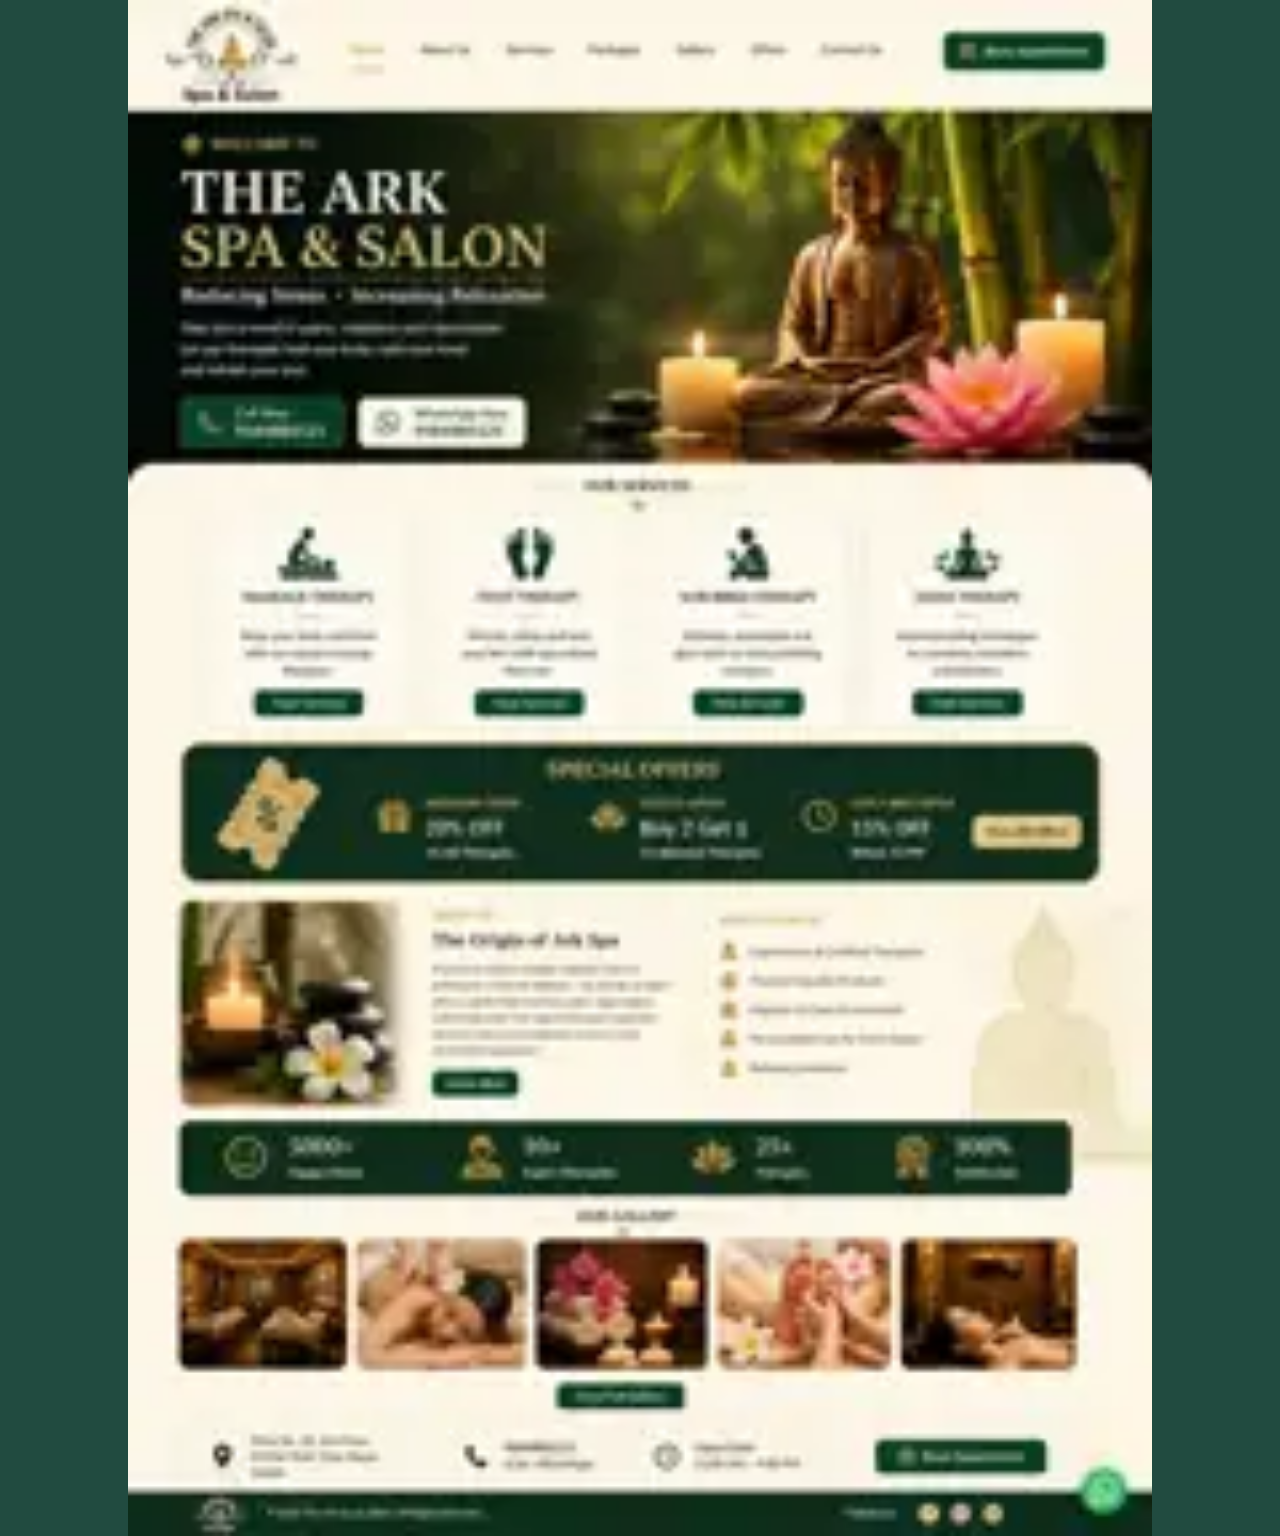
<file: index.html>
<!doctype html>
<html lang="en">
<head>
<meta charset="utf-8">
<meta name="viewport" content="width=device-width,initial-scale=1,viewport-fit=cover">
<title>The Ark Spa & Salon | Vijay Nagar, Indore</title>
<meta name="description" content="The Ark Spa & Salon — Reducing Stress • Increasing Relaxation. Vijay Nagar, Indore.">
<link rel="stylesheet" href="style.css?v=25">
</head>
<body>
<main class="design-shell" id="home">
  <img class="master-design" src="[data-uri]" alt="The Ark Spa & Salon" decoding="sync" fetchpriority="high">
  <nav class="hotspots" aria-label="Website navigation">
    <a class="hotspot home" href="#home" aria-label="Home"></a>
    <a class="hotspot about" href="#about" aria-label="About Us"></a>
    <a class="hotspot services" href="#services" aria-label="Services"></a>
    <a class="hotspot packages" href="#packages" aria-label="Packages"></a>
    <a class="hotspot gallery" href="#gallery" aria-label="Gallery"></a>
    <a class="hotspot offers" href="#offers" aria-label="Offers"></a>
    <a class="hotspot contact" href="#contact" aria-label="Contact Us"></a>
    <button class="hotspot book" type="button" data-book aria-label="Book Appointment"></button>
    <a class="hotspot call" href="tel:+919584885121" aria-label="Call The Ark Spa and Salon"></a>
    <a class="hotspot whatsapp" target="_blank" rel="noopener" href="https://wa.me/919584885121?text=Hello%20The%20Ark%20Spa%20%26%20Salon%2C%20I%20would%20like%20to%20book%20an%20appointment." aria-label="WhatsApp The Ark Spa and Salon"></a>
    <span class="hotspot services-target" id="services" aria-hidden="true"></span>
    <span class="hotspot packages-target" id="packages" aria-hidden="true"></span>
    <span class="hotspot gallery-target" id="gallery" aria-hidden="true"></span>
    <span class="hotspot offers-target" id="offers" aria-hidden="true"></span>
    <span class="hotspot about-target" id="about" aria-hidden="true"></span>
    <span class="hotspot contact-target" id="contact" aria-hidden="true"></span>
  </nav>
</main>
<dialog id="booking">
  <form method="dialog" class="booking-card">
    <button class="close" value="cancel" aria-label="Close">×</button>
    <p class="eyebrow">THE ARK</p>
    <h2>Book Appointment</h2>
    <p>Daily 11:00 AM – 9:00 PM</p>
    <input id="bname" required placeholder="Your name">
    <input id="bphone" required inputmode="tel" placeholder="Mobile number">
    <select id="bservice"><option>Massage Therapy</option><option>Foot Therapy</option><option>Scrubbed Therapy</option><option>Asian Therapy</option></select>
    <input id="bdate" type="date"><input id="btime" type="time">
    <button class="send" type="button" id="sendBooking">Send on WhatsApp</button>
  </form>
</dialog>
<script>
const dialog=document.getElementById('booking');
document.querySelectorAll('[data-book]').forEach(b=>b.addEventListener('click',()=>dialog.showModal()));
document.getElementById('sendBooking').addEventListener('click',()=>{const name=document.getElementById('bname').value.trim(),phone=document.getElementById('bphone').value.trim(),service=document.getElementById('bservice').value,date=document.getElementById('bdate').value||'Not specified',time=document.getElementById('btime').value||'Not specified';if(!name||!phone){alert('Please enter your name and mobile number.');return}const message=`Hello The Ark Spa & Salon, I would like to book an appointment.\nName: ${name}\nMobile: ${phone}\nService: ${service}\nDate: ${date}\nTime: ${time}`;window.open('https://wa.me/919584885121?text='+encodeURIComponent(message),'_blank','noopener');dialog.close()});
</script>
</body>
</html>
</file>
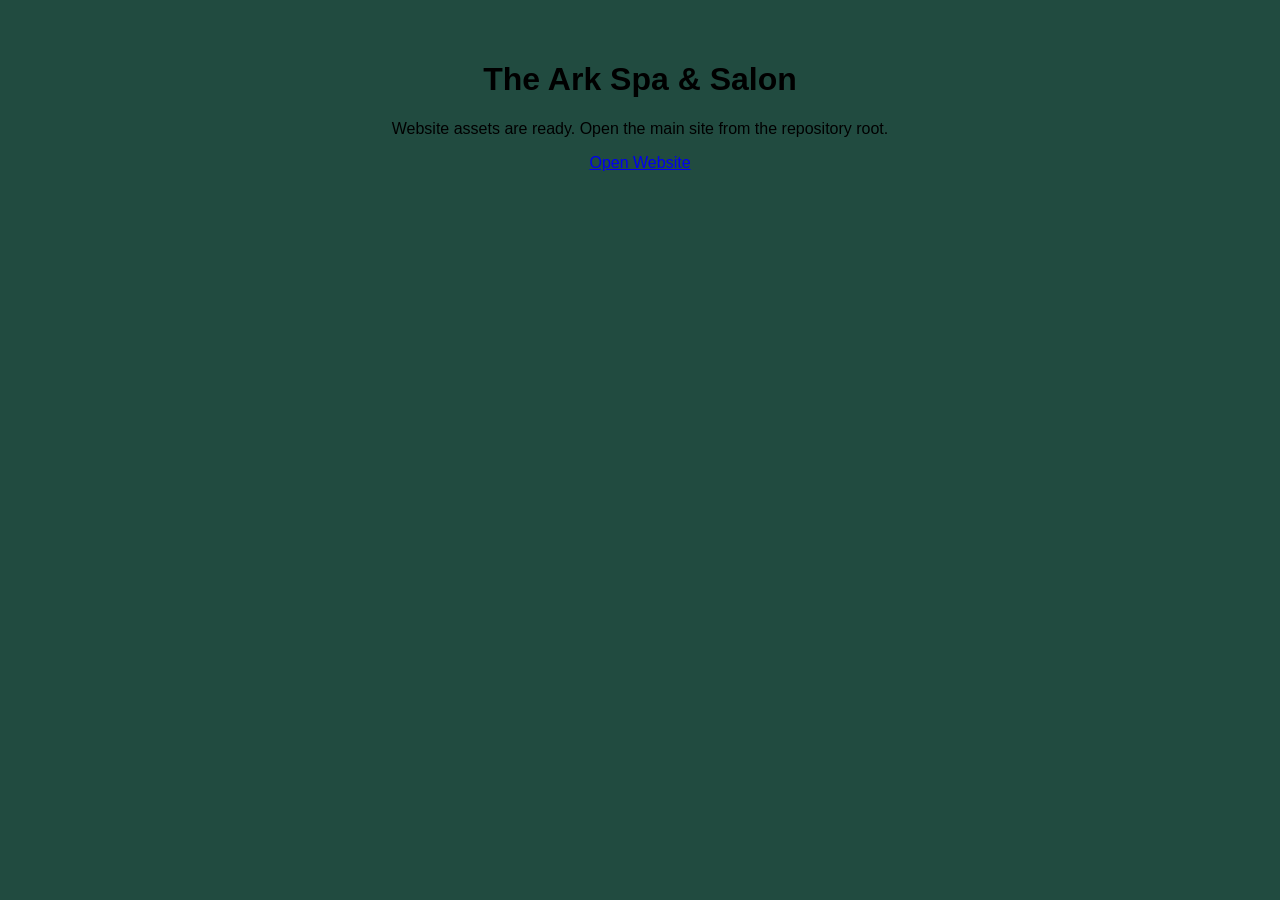
<file: assets/site-ready.html>
<!doctype html><html lang="en"><head><meta charset="utf-8"><meta name="viewport" content="width=device-width,initial-scale=1"><title>The Ark Spa & Salon</title><meta name="description" content="The Ark Spa & Salon — relaxation, rejuvenation and wellness in Vijay Nagar, Indore"><link rel="stylesheet" href="../style.css"></head><body><main><div style="padding:40px;text-align:center;font-family:Arial,sans-serif"><h1>The Ark Spa & Salon</h1><p>Website assets are ready. Open the main site from the repository root.</p><p><a href="../index.html">Open Website</a></p></div></main></body></html>
</file>
<file: style.css>
*{box-sizing:border-box}html{scroll-behavior:smooth}body{margin:0;background:#214b40;font-family:Arial,Helvetica,sans-serif}.design-shell{position:relative;width:100%;max-width:1024px;margin:0 auto;background:#214b40;line-height:0;overflow:hidden}.master-design{display:block;width:100%;height:150vw;max-height:1536px;max-width:1024px;margin:0 auto;border:0;background:transparent}.hotspots{position:absolute;inset:0;pointer-events:none}.hotspot{position:absolute;display:block;pointer-events:auto;background:transparent;border:0;padding:0;cursor:pointer}.hotspot.home{left:3%;top:1%;width:11%;height:4%}.hotspot.about{left:14%;top:1%;width:13%;height:4%}.hotspot.services{left:27%;top:1%;width:13%;height:4%}.hotspot.packages{left:40%;top:1%;width:13%;height:4%}.hotspot.gallery{left:53%;top:1%;width:12%;height:4%}.hotspot.offers{left:65%;top:1%;width:12%;height:4%}.hotspot.contact{left:77%;top:1%;width:13%;height:4%}.hotspot.book{right:2%;top:4%;width:26%;height:7%}.hotspot.call{left:8%;top:30%;width:30%;height:8%}.hotspot.whatsapp{left:40%;top:30%;width:30%;height:8%}.hotspot.services-target,.hotspot.packages-target,.hotspot.gallery-target,.hotspot.offers-target,.hotspot.about-target,.hotspot.contact-target{left:0;width:1px;height:1px;pointer-events:none}.services-target{top:35%}.packages-target{top:48%}.gallery-target{top:61%}.offers-target{top:72%}.about-target{top:82%}.contact-target{top:93%}dialog{border:0;padding:0;background:transparent}dialog::backdrop{background:rgba(10,30,25,.78)}.booking-card{position:relative;width:min(440px,92vw);padding:34px;border:0;border-radius:4px;background:#f7f1e6;color:#23483d;box-shadow:0 25px 80px rgba(0,0,0,.35);display:grid;gap:12px;line-height:1.4}.booking-card h2{margin:0;font:500 35px Georgia,serif}.booking-card p{margin:0}.eyebrow{margin:0 0 3px;color:#a27b3b;font-size:11px;font-weight:700;letter-spacing:.22em}.booking-card input,.booking-card select{width:100%;padding:13px;border:1px solid #d7c9ac;background:#fff;font:14px Arial}.close{position:absolute;right:13px;top:8px;border:0;background:none;font-size:28px;color:#23483d;cursor:pointer}.send{border:0;background:#1d493d;color:#fff;padding:13px 19px;border-radius:2px;font-weight:700;cursor:pointer}.hotspot:focus-visible{outline:2px solid #d2b071;outline-offset:2px}@media(max-width:700px){.hotspot.book{top:3.5%;height:6.5%}.hotspot.call,.hotspot.whatsapp{top:30%;height:9%}}
</file>
